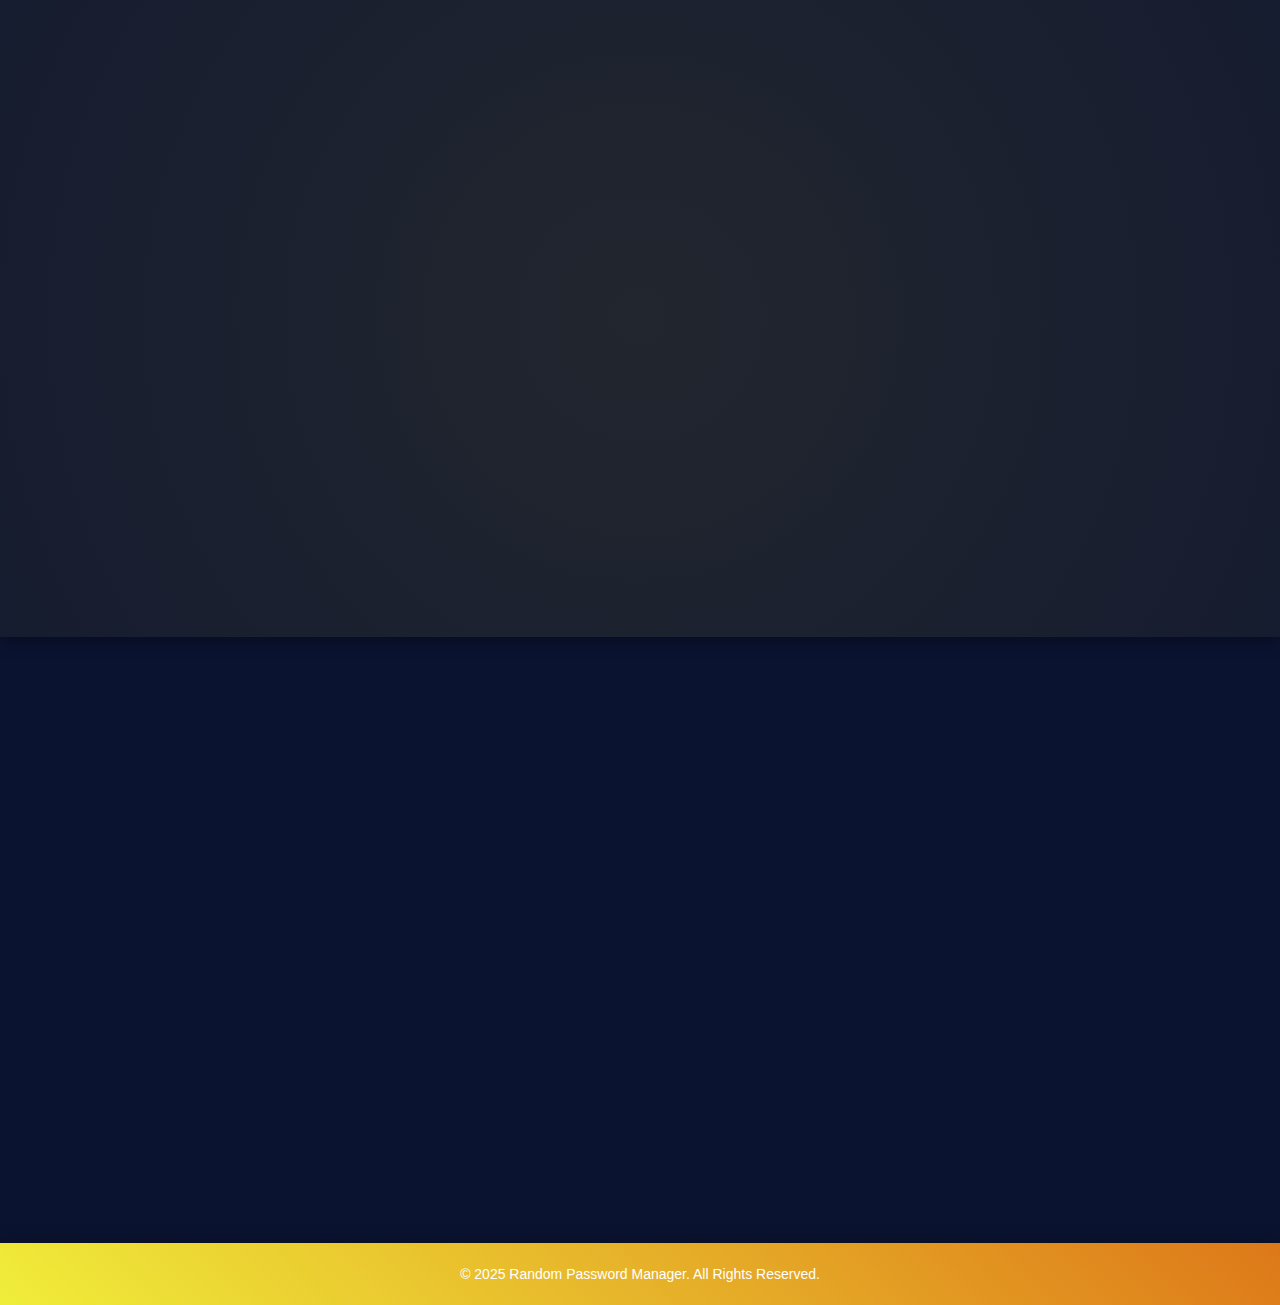
<file: index.html>
<!DOCTYPE html>
<html lang="en">
<head>
  <meta charset="UTF-8">
  <title>Random Password Generator</title>
  <style>
    
    body {
      font-family: Arial, sans-serif;
      margin: 0;
      background-color: #f0f0f0;
      display: flex;
      flex-direction: column;
      align-items: center;
      min-height: 100vh;
    }

    .hero {
      background: linear-gradient(45deg, #f0ed3a, #dd7819);
      width: 100%;
      padding: 80px 20px;
      text-align: center;
      position: relative;
      overflow: hidden;
      animation: gradientShift 5s ease-in-out infinite alternate;
      box-shadow: 0 5px 15px rgba(0, 0, 0, 0.3);
    }

    .hero h1 {
      font-size: 36px;
      font-weight: 700;
      color: #0a1330;
      margin-bottom: 20px;
      opacity: 0;
      transform: translateY(30px);
      animation: textSlideIn 0.8s ease-out forwards;
      animation-delay: 0.2s;
    }

    .hero h4 {
      font-size: 20px;
      font-weight: 400;
      color: #0a1330;
      margin-bottom: 30px;
      max-width: 600px;
      margin-left: auto;
      margin-right: auto;
      opacity: 0;
      transform: translateY(30px);
      animation: textSlideIn 0.8s ease-out forwards;
      animation-delay: 0.4s;
    }

    .cta-button {
      display: inline-block;
      padding: 15px 30px;
      background: #0a1330;
      color: #f0ed3a;
      font-size: 18px;
      font-weight: 600;
      text-decoration: none;
      border-radius: 10px;
      transition: all 0.3s ease;
      box-shadow: 0 0 10px rgba(221, 120, 25, 0.5);
      opacity: 0;
      animation: textSlideIn 0.8s ease-out forwards;
      animation-delay: 0.6s;
    }

    .cta-button:hover {
      background: #1a2b5a;
      transform: scale(1.1) translateY(-5px);
      box-shadow: 0 0 20px rgba(221, 120, 25, 0.8);
      color: #f0ed3a;
    }
    .container {
      background: white;
      padding: 20px;
      border-radius: 8px;
      box-shadow: 0 0 10px rgba(0, 0, 0, 0.1);
      text-align: center;
      margin: 20px;
      width: 100%;
      max-width: 400px;
    }

    .container div {
      margin: 10px 0;
    }

    input[type="text"] {
      width: 200px;
      padding: 5px;
      font-size: 16px;
    }

    button {
      padding: 8px 16px;
      margin: 5px;
      cursor: pointer;
      background: #0a1330;
      color: #f0ed3a;
      border: none;
      border-radius: 5px;
      transition: all 0.3s ease;
    }

    button:hover {
      background: #1a2b5a;
      transform: scale(1.05);
    }
    .features {
      display: flex;
      justify-content: center;
      gap: 30px;
      padding: 50px 20px;
      flex-wrap: wrap;
      background: #0a1330;
      width: 100%;
    }

    .feature-card {
      background: linear-gradient(45deg, #f0ed3a, #dd7819);
      padding: 30px;
      border-radius: 20px;
      width: 300px;
      text-align: left;
      border: 2px solid #0a1330;
      position: relative;
      overflow: hidden;
      animation: cardFadeIn 0.8s ease-out forwards;
      opacity: 0;
      transition: all 0.5s ease;
      box-shadow: 0 5px 15px rgba(0, 0, 0, 0.3);
      transform: perspective(1000px) rotateY(0deg);
    }

    .feature-card:nth-child(1) { animation-delay: 0.2s; }
    .feature-card:nth-child(2) { animation-delay: 0.4s; }
    .feature-card:nth-child(3) { animation-delay: 0.6s; }

    .feature-card:hover {
      background: linear-gradient(45deg, #dd7819, #f0ed3a);
      transform: perspective(1000px) rotateY(5deg) translateY(-10px) scale(1.05);
      box-shadow: 0 20px 50px rgba(221, 120, 25, 0.7);
      border-color: #0a1330;
    }

    .feature-card h3, .feature-card h4 {
      font-size: 24px;
      font-weight: 600;
      color: #0a1330;
      margin-bottom: 15px;
      position: relative;
      overflow: hidden;
      display: inline-block;
    }

    .feature-card h3::after, .feature-card h4::after {
      content: '';
      position: absolute;
      bottom: 0;
      left: 0;
      width: 0;
      height: 2px;
      background: #0a1330;
      transition: width 0.4s ease;
    }

    .feature-card:hover h3::after, .feature-card:hover h4::after {
      width: 100%;
    }

    .feature-card p, .feature-card li {
      font-size: 16px;
      color: #0a1330;
      opacity: 0;
      transform: translateY(20px);
      animation: textSlideIn 0.5s ease-out forwards;
      animation-delay: 0.2s;
      transition: opacity 0.3s ease, transform 0.3s ease;
    }

    .feature-card:hover p, .feature-card:hover li {
      opacity: 1;
      transform: translateY(0) scale(1.02);
    }

    .feature-card ul {
      list-style-type: disc;
      padding-left: 20px;
      margin: 0;
    }

    @keyframes gradientShift {
      0% { background: linear-gradient(45deg, #f0ed3a, #dd7819); }
      100% { background: linear-gradient(45deg, #dd7819, #f0ed3a); }
    }

    @keyframes cardFadeIn {
      from {
        opacity: 0;
        transform: translateY(30px) rotateY(10deg);
      }
      to {
        opacity: 1;
        transform: translateY(0) rotateY(0deg);
      }
    }

    @keyframes textSlideIn {
      from {
        opacity: 0;
        transform: translateY(20px);
      }
      to {
        opacity: 1;
        transform: translateY(0);
      }
    }
  </style>
  <link rel="stylesheet" href="style.css">
</head>

<body>
  <main>
    <section class="hero" id="home">
      <h1>WELCOME TO RANDOM PASSWORD GENERATOR</h1>
      <p>Random Password Generator is used to create secure, unpredictable, and complex passwords to protect user data and systems from unauthorized access.</p>
     <a href="generator.html#generator" target="_blank" class="cta-button">Get Started</a>

  </section>

  <section class="features">
    <div class="feature-card">
      <h3>Customizable Password Options</h3>
      <p>Users can choose the desired length and character types (uppercase, lowercase, numbers, symbols) to generate passwords that meet specific security requirements.</p>
      <h4>Key Highlights:</h4>
      <ul>
        <li>Adjustable password length</li>
        <li>Toggle options for symbols, digits, and alphabets</li>
        <li>Avoid similar/confusing characters (optional)</li>
      </ul>
    </div>

    <div class="feature-card">
      <h3>Strong & Secure Randomization</h3>
      <p>Built using cryptographically secure algorithms to ensure each password is highly unpredictable and resistant to brute-force attacks.
      <h3>Key Highlights:</h3>
      
        <li>Uses secure random number generation (secrets or SecureRandom)</li>
        <li>High entropy for enhanced security</li>
        <li>No patterns or repetitions</li>
      </p>
    </div>

    <div class="feature-card">
      <h3>One-Click Copy & Easy Access</h3>
      <p>Copy passwords instantly with a single click, reducing typing errors and improving ease of use.</p>
      <h4>Key Highlights:</h4>
      <ul>
        <li>One-click copy button</li>
        <li>Clean, responsive UI</li>
        <li>No need to retype – reduces user error</li>
      </ul>
    </div>
  </section>

  

 
<footer>
  <p>© 2025 Random Password Manager. All Rights Reserved.</p>
</footer>
</body>
</html>
</file>
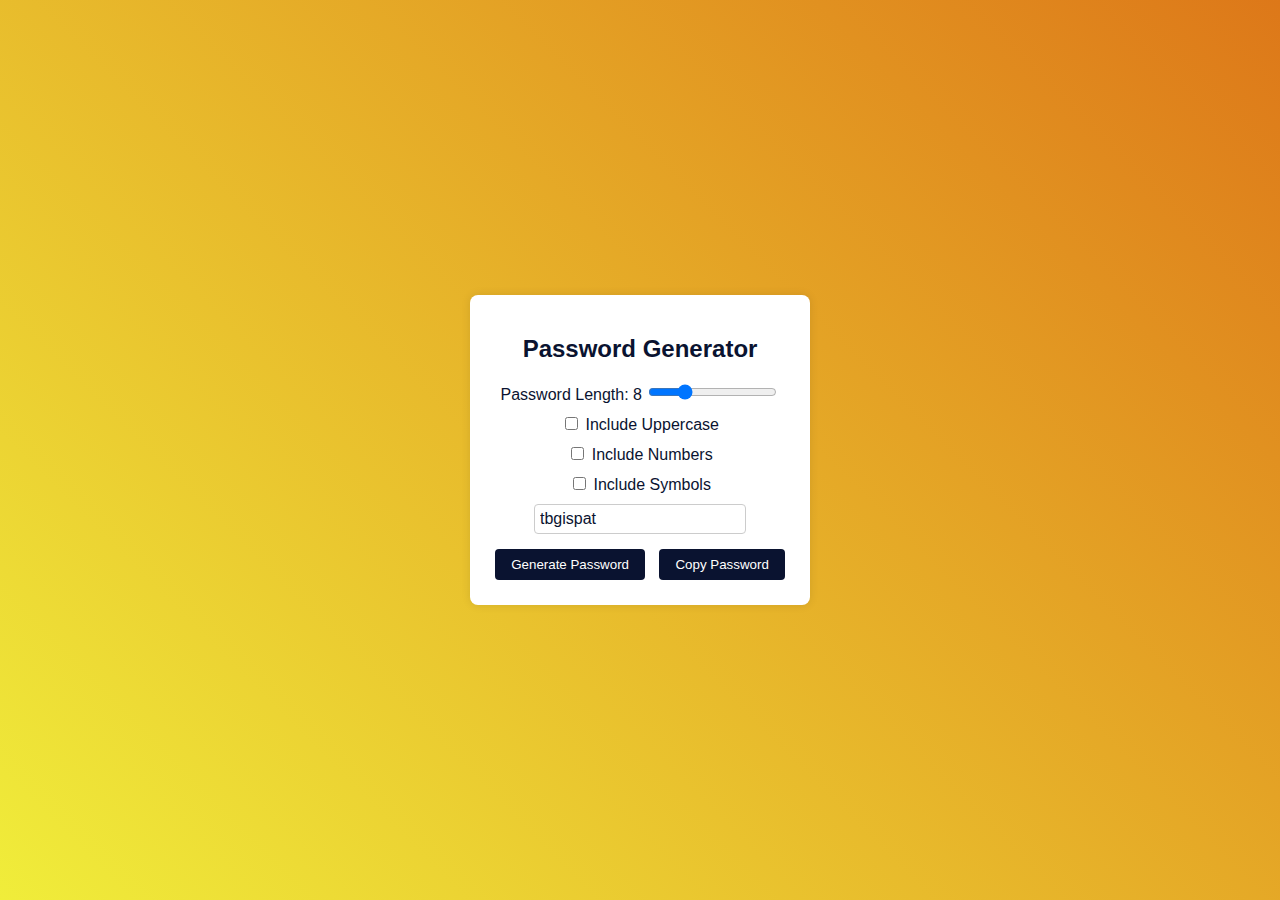
<file: generator.html>
<!DOCTYPE html>
<html lang="en">
<head>
  <meta charset="UTF-8">
  <meta name="viewport" content="width=device-width, initial-scale=1.0">
  <title>Password Generator</title>
  <style>
    body {
  font-family: Arial, sans-serif;
  display: flex;
  justify-content: center;
  align-items: center;
  height: 100vh;
  margin: 0;
  background: linear-gradient(45deg, #f0ed3a, #dd7819);
  color: #0a1330;
}

.container {
  background: white;
  padding: 20px;
  border-radius: 8px;
  box-shadow: 0 0 10px rgba(0, 0, 0, 0.1);
  text-align: center;
  color: #0a1330; 
}

.container div {
  margin: 10px 0;
}

input[type="text"] {
  width: 200px;
  padding: 5px;
  font-size: 16px;
  color: #0a1330;
  border: 1px solid #ccc;
  border-radius: 4px;
}

button {
  padding: 8px 16px;
  margin: 5px;
  cursor: pointer;
  background-color: #0a1330;
  color: white;
  border: none;
  border-radius: 4px;
  transition: background-color 0.2s ease;
}

button:hover {
  background-color: #1e2a57;
}

  </style>
</head>
<body>
  <div class="container">
    <h2>Password Generator</h2>
    <div>
      <label for="lengthSlider">Password Length: <span id="lengthValue">8</span></label>
      <input type="range" id="lengthSlider" min="4" max="20" value="8">
    </div>
    <div>
      <label><input type="checkbox" id="uppercase"> Include Uppercase</label>
    </div>
    <div>
      <label><input type="checkbox" id="numbers"> Include Numbers</label>
    </div>
    <div>
      <label><input type="checkbox" id="symbols"> Include Symbols</label>
    </div>
    <div>
      <input type="text" id="result" readonly>
    </div>
    <button id="generate">Generate Password</button>
    <button id="copy">Copy Password</button>
  </div>

  <script>
    // Get DOM elements
    const lengthSlider = document.getElementById("lengthSlider");
    const uppercase = document.getElementById("uppercase");
    const numbers = document.getElementById("numbers");
    const symbols = document.getElementById("symbols");
    const result = document.getElementById("result");
    const generate = document.getElementById("generate");
    const copy = document.getElementById("copy");

    // Live update of length
    lengthSlider.oninput = () => {
      document.getElementById("lengthValue").innerText = lengthSlider.value;
    };

    function generatePassword() {
      const len = +lengthSlider.value;
      const lower = "abcdefghijklmnopqrstuvwxyz";
      const upper = "ABCDEFGHIJKLMNOPQRSTUVWXYZ";
      const num = "0123456789";
      const sym = "!@#$%^&*()_+=-[]{}";

      let chars = "";
      // Strict priority: Numbers > Uppercase > Symbols > Lowercase
      if (numbers.checked) {
        console.log("Generating numbers-only password");
        chars = num;
      } else if (uppercase.checked) {
        console.log("Generating uppercase-only password");
        chars = upper;
      } else if (symbols.checked) {
        console.log("Generating symbols-only password");
        chars = sym;
      } else {
        console.log("Generating lowercase-only password");
        chars = lower;
      }

      // Generate password
      let passwordArray = [];
      for (let i = 0; i < len; i++) {
        passwordArray.push(chars[Math.floor(Math.random() * chars.length)]);
      }

      // Join and set password
      const password = passwordArray.join("");
      console.log("Generated password:", password);
      result.value = password;
    }

    generate.addEventListener("click", generatePassword);

    copy.addEventListener("click", async () => {
      if (result.value) {
        try {
          await navigator.clipboard.writeText(result.value);
          alert("Password copied to clipboard!");
        } catch (err) {
          console.error("Failed to copy:", err);
          alert("Failed to copy password!");
        }
      } else {
        alert("No password to copy!");
      }
    });

    // Generate initial password on page load
    generatePassword();
  </script>
</body>
</html>
</file>
<file: style.css>
* {
            margin: 0;
            padding: 0;
            box-sizing: border-box;
            font-family: 'Poppins', sans-serif;
        }

        body {
            background: #0a1330;
            color: #333;
            min-height: 100vh;
            overflow-x: hidden;
            line-height: 1.6;
        }
        /* General Styles */
    body {
      font-family: Arial, sans-serif;
      margin: 0;
      background-color: #f0f0f0;
      display: flex;
      flex-direction: column;
      align-items: center;
      min-height: 100vh;
    }


    .cta-button {
      display: inline-block;
      padding: 15px 30px;
      background: #0a1330;
      color: #f0ed3a;
      font-size: 18px;
      font-weight: 600;
      text-decoration: none;
      border-radius: 10px;
      transition: all 0.3s ease;
      box-shadow: 0 0 10px rgba(221, 120, 25, 0.5);
      opacity: 0;
      animation: textSlideIn 0.8s ease-out forwards;
      animation-delay: 0.6s;
    }

    .cta-button:hover {
      background: #1a2b5a;
      transform: scale(1.1) translateY(-5px);
      box-shadow: 0 0 20px rgba(221, 120, 25, 0.8);
      color: #f0ed3a;
    }

        /* Header */
        header {
            display: flex;
            justify-content: space-between;
            align-items: center;
            position: fixed;
            width: 100%;
            padding: 15px 60px;
            background: linear-gradient(45deg, #f0ed3a, #dd7819);
            box-shadow: 0 2px 20px rgba(0, 0, 0, 0.2);
            z-index: 100;
            transition: padding 0.3s ease;
        }

        .logo img {
            width: 70px;
            transition: transform 0.4s ease;
        }

        .logo img:hover {
            transform: scale(1.1) rotate(5deg);
        }

        nav ul {
            display: flex;
            gap: 25px;
            list-style: none;
        }

        nav ul li a {
            text-decoration: none;
            color: #0a1330;
            font-size: 15px;
            font-weight: 500;
            padding: 12px 25px;
            border-radius: 25px;
            background: linear-gradient(45deg, #f0ed3a, #dd7819);
            transition: all 0.4s ease;
            position: relative;
            overflow: hidden;
        }

        nav ul li a::before {
            content: '';
            position: absolute;
            top: 50%;
            left: 50%;
            width: 0;
            height: 0;
            background: rgba(243, 242, 242, 0.918);
            border-radius: 50%;
            transition: all 0.5s ease;
            transform: translate(-50%, -50%);
        }

        nav ul li a:hover::before {
            width: 200px;
            height: 200px;
        }

        nav ul li a:hover {
            transform: translateY(-3px);
            box-shadow: 0 10px 30px rgba(231, 235, 14, 0.5);
        }

        nav label {
            display: none;
            font-size: 24px;
            color: #0a1330;
            cursor: pointer;
        }

        #toggle {
            display: none;
        }

        /* Hero Section */
        .hero {
            
        }
         /* Hero Section */
    .hero {
      background: linear-gradient(45deg, #f0ed3a, #dd7819);
      width: 100%;
      text-align: center;
      position: relative;
        padding: 140px 20px 80px;
        background:#0a1330;
    position: relative;
    overflow: hidden;
      animation: gradientShift 5s ease-in-out infinite alternate;
      box-shadow: 0 5px 15px rgba(0, 0, 0, 0.3);
    }
        .hero::before {
            content: '';
            position: absolute;
            top: -50%;
            left: -50%;
            width: 200%;
            height: 200%;
            background: radial-gradient(circle, rgba(245, 206, 35, 0.1), transparent);
            animation: pulse 10s infinite;
        }

        .hero h1 {
            font-size: clamp(2rem, 5vw, 3.75rem);
            font-weight: 700;
            background: linear-gradient(90deg, #0e0f4e);
            -webkit-background-clip: text;
            -webkit-text-fill-color: transparent;
            margin-bottom: 20px;
            animation: slideIn 1s ease-out;
             color: #0a1330;
      margin-bottom: 20px;
      opacity: 0;
      transform: translateY(30px);
      animation: textSlideIn 0.8s ease-out forwards;
      animation-delay: 0.2s;
        }
      
    .hero h4 {
      font-size: 20px;
      font-weight: 400;
      color: #0a1330;
      margin-bottom: 30px;
      opacity: 0;
      transform: translateY(30px);
      animation: textSlideIn 0.8s ease-out forwards;
      animation-delay: 0.4s;
    }
    
        .hero p {
            font-size: clamp(1rem, 3vw, 1.375rem);
            max-width: 700px;
            margin: 0 auto;
            color: #0a1330;
        }

        .cta-button {
            display: inline-block;
            margin-top: 30px;
            padding: 15px 40px;
            background: linear-gradient(45deg, #f0ed3a, #dd7819);
            color: #0a1330;
            text-decoration: none;
            font-size: 20px;
            font-weight: 600;
            border-radius: 50px;
            transition: all 0.4s ease;
            box-shadow: 0 5px 15px rgba(0, 0, 0, 0.3);
            position: relative;
            overflow: hidden;
        }
        .about-card h2 {
    font-size: 22px;
    font-weight: 600;
    color: #ff4b2b;
    margin-bottom: 10px;
}

        .cta-button::before {
            content: '';
            position: absolute;
            top: 0;
            left: -100%;
            width: 100%;
            height: 100%;
            background: rgba(236, 232, 232, 0.3);
            transition: all 0.5s ease;
        }

        .cta-button:hover::before {
            left: 100%;
        }

        .cta-button:hover {
            transform: scale(1.05);
            box-shadow: 0 10px 30px rgba(255, 75, 43, 0.5);
        }

         /* Features Section */
    .features {
      display: flex;
      justify-content: center;
      gap: 30px;
      padding: 50px 20px;
      flex-wrap: wrap;
      background: #0a1330;
    }

    .feature-card {
      background: linear-gradient(45deg, #f0ed3a, #dd7819);
      padding: 30px;
      border-radius: 20px;
      width: 300px;
      text-align: left;
      border: 2px solid #0a1330;
      position: relative;
      overflow: hidden;
      animation: cardFadeIn 0.8s ease-out forwards;
      opacity: 0;
      transition: all 0.5s ease;
      box-shadow: 0 5px 15px rgba(0, 0, 0, 0.3);
      transform: perspective(1000px) rotateY(0deg);
    }

    .feature-card:nth-child(1) { animation-delay: 0.2s; }
    .feature-card:nth-child(2) { animation-delay: 0.4s; }
    .feature-card:nth-child(3) { animation-delay: 0.6s; }

    .feature-card:hover {
      background: linear-gradient(45deg, #dd7819, #f0ed3a); /* Reverse gradient on hover */
      transform: perspective(1000px) rotateY(5deg) translateY(-10px) scale(1.05);
      box-shadow: 0 20px 50px rgba(221, 120, 25, 0.7);
      border-color: #0a1330;
    }

    .feature-card h3, .feature-card h4 {
      font-size: 24px;
      font-weight: 600;
      color: #0a1330;
      margin-bottom: 15px;
      position: relative;
      overflow: hidden;
      display: inline-block;
    }

    .feature-card h3::after, .feature-card h4::after {
      content: '';
      position: absolute;
      bottom: 0;
      left: 0;
      width: 0;
      height: 2px;
      background: #0a1330;
      transition: width 0.4s ease;
    }

    .feature-card:hover h3::after, .feature-card:hover h4::after {
      width: 100%;
    }

    .feature-card p, .feature-card li {
      font-size: 16px;
      color: #0a1330;
      opacity: 0;
      transform: translateY(20px);
      animation: textSlideIn 0.5s ease-out forwards;
      animation-delay: 0.2s;
      transition: opacity 0.3s ease, transform 0.3s ease;
    }

    .feature-card:hover p, .feature-card:hover li {
      opacity: 1;
      transform: translateY(0) scale(1.02);
    }

    .feature-card ul {
      list-style-type: disc;
      padding-left: 20px;
      margin: 0;
    }

    /* Animations */
    @keyframes cardFadeIn {
      from {
        opacity: 0;
        transform: translateY(30px) rotateY(10deg);
      }
      to {
        opacity: 1;
        transform: translateY(0) rotateY(0deg);
      }
    }

    @keyframes textSlideIn {
      from {
        opacity: 0;
        transform: translateY(20px);
      }
      to {
        opacity: 1;
        transform: translateY(0);
      }
    }
        /* Footer */
        footer {
            text-align: center;
            padding: 20px;
            background: linear-gradient(45deg, #f0ed3a, #dd7819);
            color: #fff;
            font-size: 14px;
            box-shadow: 0 -4px 15px rgba(0, 0, 0, 0.2);
        }

        /* Animations */
        @keyframes slideIn {
            0% { opacity: 0; transform: translateY(50px); }
            100% { opacity: 1; transform: translateY(0); }
        }

        @keyframes pulse {
            0% { transform: scale(1); opacity: 0.5; }
            50% { transform: scale(1.2); opacity: 0.2; }
            100% { transform: scale(1); opacity: 0.5; }
        }

        @keyframes cardFadeIn {
            0% { opacity: 0; transform: translateY(30px) scale(0.95); }
            100% { opacity: 1; transform: translateY(0) scale(1); }
        }

        @keyframes textSlideIn {
            0% { opacity: 0; transform: translateY(20px); }
            100% { opacity: 1; transform: translateY(0); }
        }

        /* Responsive Design */
        @media (max-width: 768px) {
            header {
                padding: 15px 20px;
            }
            .logo img {
                width: 60px;
            }
            nav ul {
                gap: 15px;
            }
            nav ul li a {
                padding: 10px 20px;
                font-size: 14px;
            }
            .hero {
                padding: 120px 15px 60px;
            }
            .features {
                padding: 40px 15px;
            }
            .feature-card {
                width: 100%;
                max-width: 350px;
            }
            .about-section {
                padding: 60px 5%;
            }
            .about-card {
                width: 100%;
                max-width: 400px;
            }
        }

        @media (max-width: 636px) {
            nav label {
                display: flex;
                align-items: center;
            }
            nav ul {
                flex-direction: column;
                position: absolute;
                top: 100%;
                left: 0;
                width: 100%;
                background: linear-gradient(45deg, #f0ed3a, #dd7819);
                max-width: 0;
                overflow: hidden;
                transition: max-width 0.5s ease-in-out;
                box-shadow: 0 10px 20px rgba(0, 0, 0, 0.3);
            }
            #toggle:checked ~ ul {
                max-width: 100%;
                padding: 20px;
            }
            nav ul li a {
                margin: 5px 0;
            }
            .hero {
                padding: 100px 15px 50px;
            }
            .cta-button {
                padding: 12px 30px;
                font-size: 16px;
            }
            .features {
                flex-direction: column;
                align-items: center;
            }
        }
</file>
